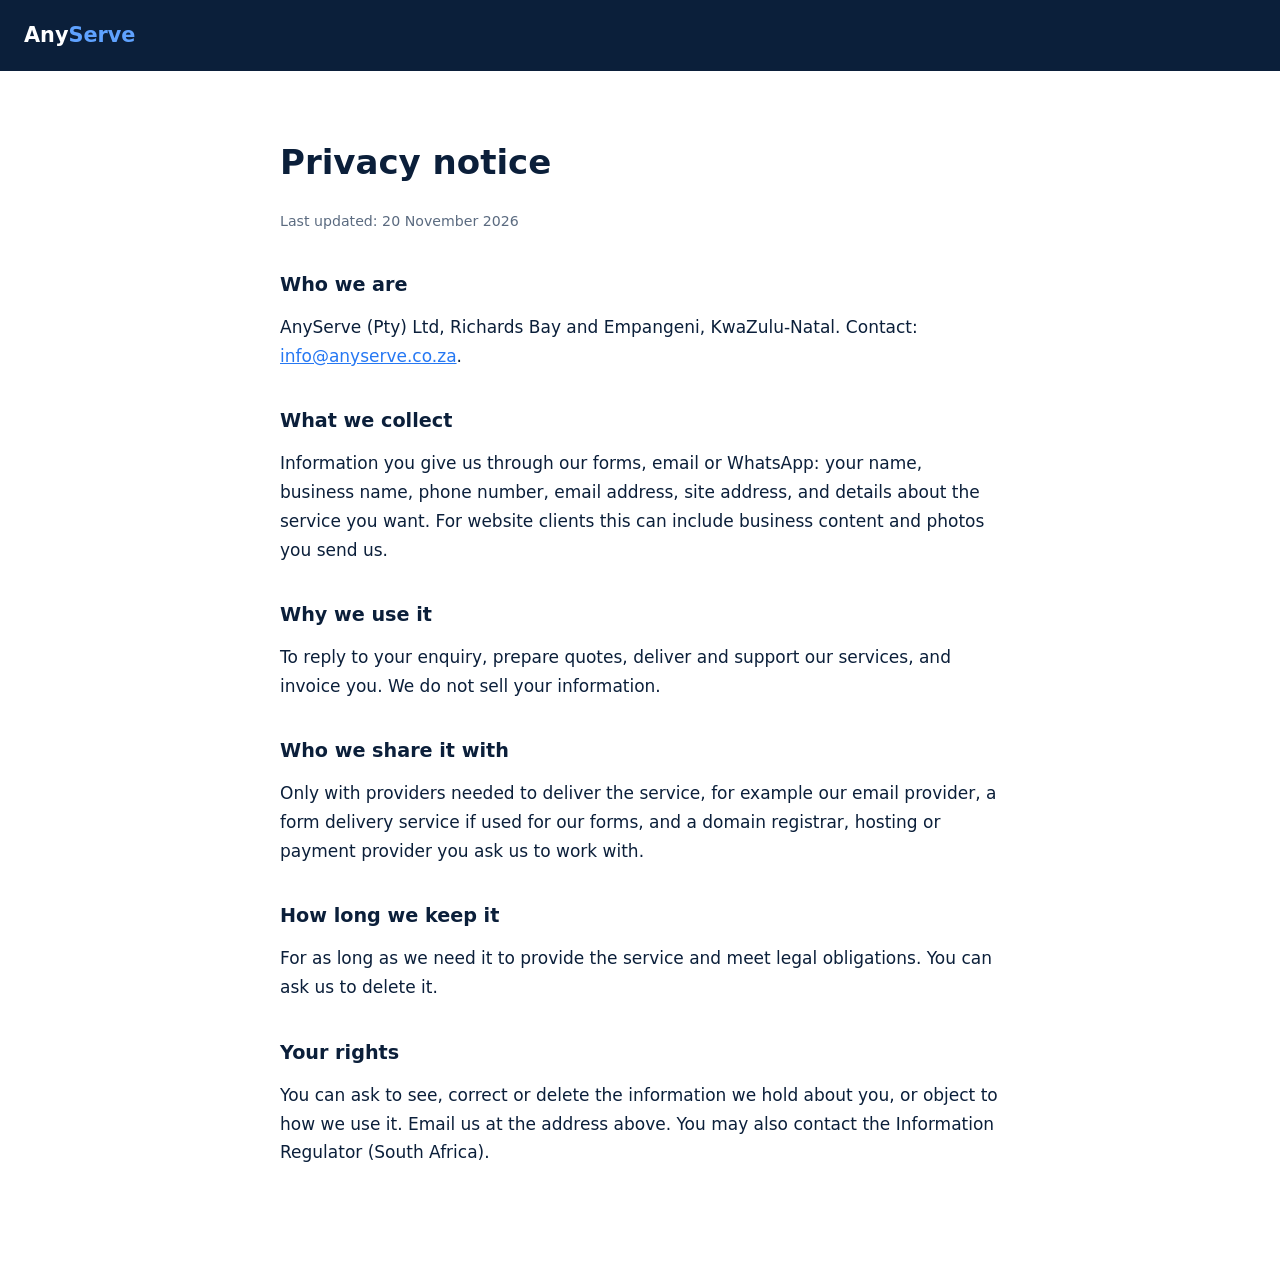
<file: privacy.html>
<!DOCTYPE html>
<html lang="en-ZA"><head><meta charset="utf-8"><meta name="viewport" content="width=device-width,initial-scale=1"><meta name="theme-color" content="#0B1F3A">
<title>Privacy notice | AnyServe</title>
<style>body{margin:0;font:400 17px/1.7 system-ui,sans-serif;color:#0B1F3A;background:#fff}main{max-width:720px;margin:0 auto;padding:48px 24px 80px}h1,h2{line-height:1.2}h2{margin-top:2em;font-size:1.2rem}a{color:#2678F3}.t{background:#0B1F3A;color:#fff;padding:18px 24px}.t a{color:#fff;font-weight:800;text-decoration:none;font-size:1.3rem}.t b{color:#5fa2ff}small{color:#5b6b80}</style></head>
<body><div class="t"><a href="/">Any<b>Serve</b></a></div><main>
<h1>Privacy notice</h1><small>Last updated: 20 November 2026</small>
<h2>Who we are</h2><p>AnyServe (Pty) Ltd, Richards Bay and Empangeni, KwaZulu-Natal. Contact: <a href="mailto:info@anyserve.co.za">info@anyserve.co.za</a>.</p>
<h2>What we collect</h2><p>Information you give us through our forms, email or WhatsApp: your name, business name, phone number, email address, site address, and details about the service you want. For website clients this can include business content and photos you send us.</p>
<h2>Why we use it</h2><p>To reply to your enquiry, prepare quotes, deliver and support our services, and invoice you. We do not sell your information.</p>
<h2>Who we share it with</h2><p>Only with providers needed to deliver the service, for example our email provider, a form delivery service if used for our forms, and a domain registrar, hosting or payment provider you ask us to work with.</p>
<h2>How long we keep it</h2><p>For as long as we need it to provide the service and meet legal obligations. You can ask us to delete it.</p>
<h2>Your rights</h2><p>You can ask to see, correct or delete the information we hold about you, or object to how we use it. Email us at the address above. You may also contact the Information Regulator (South Africa).</p>
</main></body></html>
</file>
